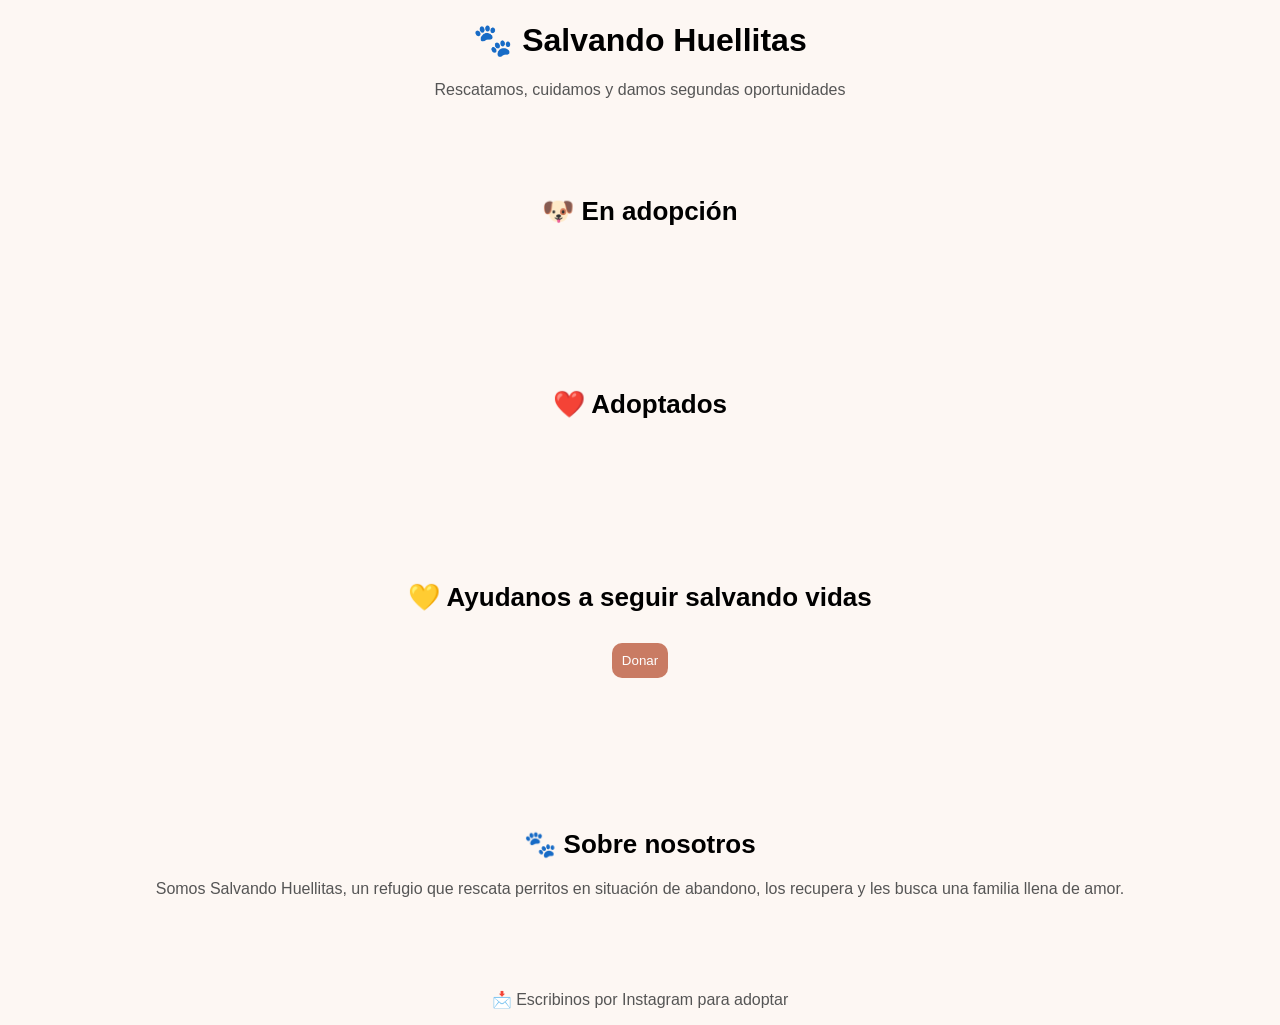
<file: preview.html>
<!DOCTYPE html>
<html lang="es">
<head>
  <meta charset="UTF-8">
  <title>Salvando Huellitas</title>
  <link rel="stylesheet" href="styles.css">
</head>

<body>

<header>
  <h1>🐾 Salvando Huellitas</h1>
  <p>Rescatamos, cuidamos y damos segundas oportunidades</p>
</header>

<section>
  <h2>🐶 En adopción</h2>
  <div id="adopcion"></div>
</section>

<section>
  <h2>❤️ Adoptados</h2>
  <div id="adoptados"></div>
</section>

<section class="donar">
  <h2>💛 Ayudanos a seguir salvando vidas</h2>
  <a href="https://link.mercadopago.com.ar/tu-link">
    <button>Donar</button>
  </a>
</section>

<section>
  <h2>🐾 Sobre nosotros</h2>
  <p>
    Somos Salvando Huellitas, un refugio que rescata perritos en situación de abandono,
    los recupera y les busca una familia llena de amor.
  </p>
</section>

<footer>
  <p>📩 Escribinos por Instagram para adoptar</p>
</footer>

<script src="app.js"></script>
</body>
</html>
</file>
<file: styles.css>
body {
  margin: 0;
  background: #fdf7f3;
  text-align: center;
  font-family: 'Poppins', sans-serif;
}

.header {
  background: white;
  border-bottom: 1px solid #eee;
}

.logo {
  width: 40px;
}

.hero {
  display: flex;
  justify-content: center;
  align-items: center;
  text-align: center;

  height: 70vh;
  padding: 20px;

  background: linear-gradient(rgba(234,207,194,0.9), rgba(234,207,194,0.9)),
              url("https://images.unsplash.com/photo-1558944351-cb9b3d9f3c13");

  background-size: cover;
  background-position: center;
}

.hero-content {
  max-width: 600px;
  background: rgba(255,255,255,0.85);
  padding: 30px;
  border-radius: 20px;
  backdrop-filter: blur(6px);
}

.hero h1 {
  font-size: 32px;
  margin-bottom: 10px;
}

.hero p {
  margin-bottom: 20px;
}

.hero-buttons button {
  margin: 5px;
  padding: 12px 20px;
  border-radius: 10px;
  border: none;
}

.primary {
  background: #c97b63;
  color: white;
}

.secondary {
  background: #eee;
}

.grid {
  display: grid;
  grid-template-columns: repeat(auto-fit, minmax(220px, 1fr));
  gap: 25px;
  max-width: 1100px;
  margin: auto;
}

.card {
  background: white;
  border-radius: 20px;
  overflow: hidden;
  box-shadow: 0px 10px 25px rgba(0,0,0,0.08);
  transition: all 0.3s;
}

.card:hover {
  transform: translateY(-8px);
}

.card img {
  width: 100%;
  height: 260px;
  object-fit: cover;
  transition: transform 0.3s;
}

.card:hover img {
  transform: scale(1.05);
}
button {
  margin: 10px;
  background: #c97b63;
  color: white;
  border: none;
  padding: 10px;
  border-radius: 10px;
  cursor: pointer;
  transition: all 0.2s;
}
button:hover {
  transform: scale(1.05);
  opacity: 0.9;
}

.whatsapp {
  position: fixed;
  bottom: 20px;
  right: 20px;
  background: #25D366;
  color: white;
  padding: 15px;
  border-radius: 50px;
  text-decoration: none;
}
  margin-bottom: 10px;
}
h2 {
  margin-bottom: 20px;
}
nav {
  margin-top: 10px;
}

nav a {
  margin: 0 10px;
  text-decoration: none;
  color: #444;
  font-weight: bold;
  position: relative;
}
nav a::after {
  content: "";
  position: absolute;
  width: 0;
  height: 2px;
  background: #c97b63;
  left: 0;
  bottom: -5px;
  transition: 0.3s;
}

nav a:hover::after {
  width: 100%;
}

.bloque {
  padding: 40px;
  background: #fff;
}

.footer {
  background: #f4f4f4;
  padding: 50px 20px;
  text-align: center;
}

.footer a {
  margin: 0 10px;
  color: #555;
}
.footer-container {
  max-width: 1100px;
  margin: auto;
  display: flex;
  justify-content: space-between;
}

.transito {
  background: #fff;
  padding: 60px 20px;
}

.transito .frase {
  font-weight: bold;
  margin: 20px 0;
}

.copy {
  margin-top: 10px;
  font-size: 12px;
}
.header {
  background: white;
  padding: 10px 20px;
  box-shadow: 0px 2px 10px rgba(0,0,0,0.05);
}

.header-container {
  display: flex;
  justify-content: space-between;
  align-items: center;
  max-width: 1100px;
  margin: auto;
}

.logo-container {
  display: flex;
  align-items: center;
  gap: 10px;
}

.brand {
  font-weight: 600;
  font-size: 16px;
}

nav a {
  margin-left: 20px;
  text-decoration: none;
  color: #555;
}

nav a:hover {
  color: #c97b63;
}
h2 {
  font-size: 26px;
}

p {
  color: #555;
}

.container {
  max-width: 1100px;
  margin: auto;
  padding: 15px;
  display: flex;
  justify-content: space-between;
  align-items: center;
}
.merch-texto {
  margin-bottom: 20px;
}

.card p {
  font-weight: bold;
}
section {
  padding: 60px 20px;
}

h2 {
  margin-bottom: 20px;
  font-weight: 600;
}
</file>
